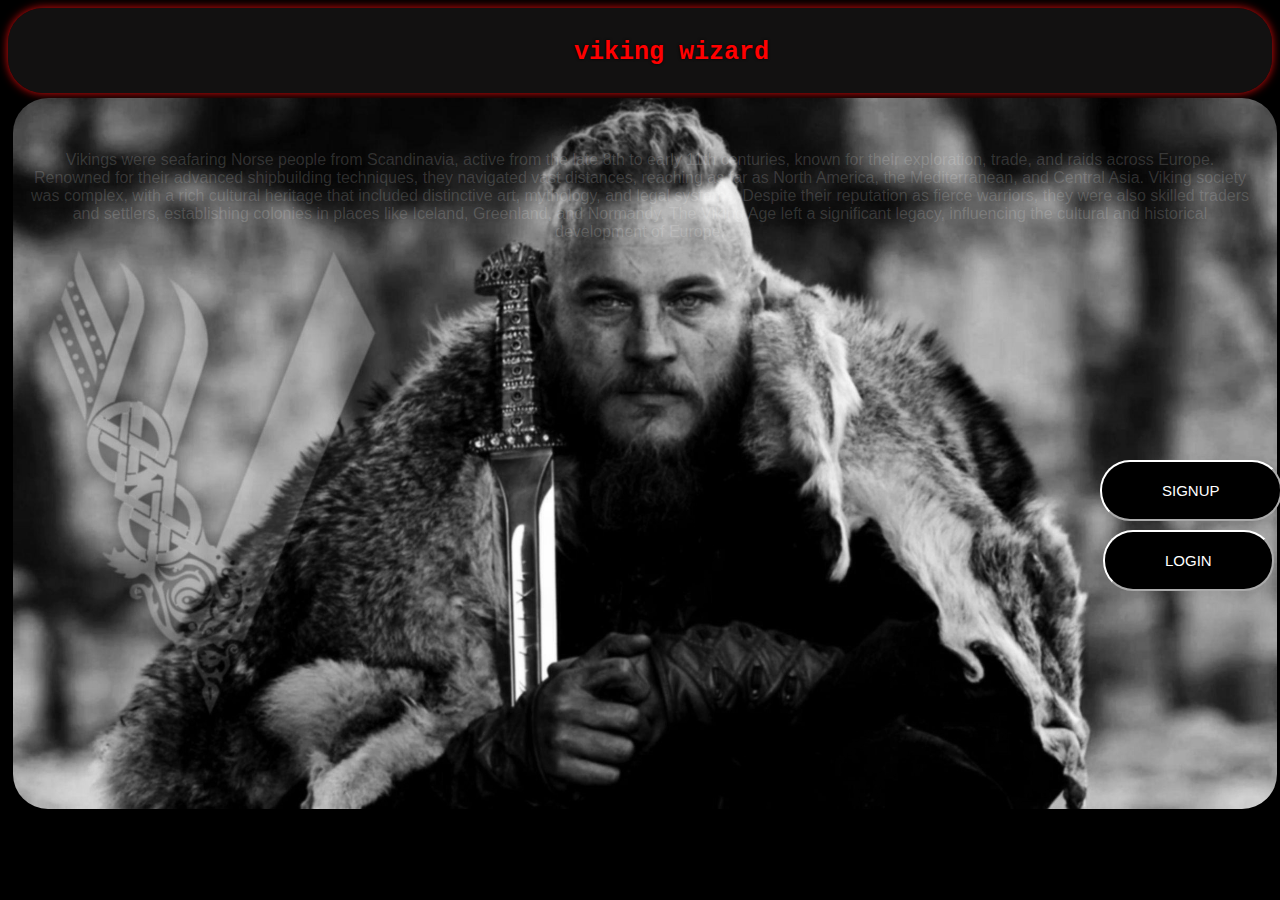
<file: project 1/index.html>
<!DOCTYPE html>
<html>
    <head>
        <title>index</title>
        <script src="/project 1/javascript/index.js"></script>
        <link rel="stylesheet" href="/project 1/css/index.css">
    </head>
    <body backgroundcolor="black">
        
        <header class="header">
           
            <h1 id="cname">viking wizard</h1>
            
        </header>
        <div class="imageres">
        <img src="/project 1/source/wal1.jpg"  id="img1">
        <p id="para1">Vikings were seafaring Norse people from Scandinavia, active from the late 8th to early 11th centuries, known for their exploration, trade, and raids across Europe. Renowned for their advanced shipbuilding techniques, they navigated vast distances, reaching as far as North America, the Mediterranean, and Central Asia. Viking society was complex, with a rich cultural heritage that included distinctive art, mythology, and legal systems. Despite their reputation as fierce warriors, they were also skilled traders and settlers, establishing colonies in places like Iceland, Greenland, and Normandy. The Viking Age left a significant legacy, influencing the cultural and historical development of Europe.</p>
        <form class="formbox">
        <input id="in1" type="submit" value="SIGNUP" onclick=signup()>
        <input id="in2" type="submit" value="LOGIN" onclick=signin()>
    </form>
    </div>
        
       
    </body>
</html>
</file>
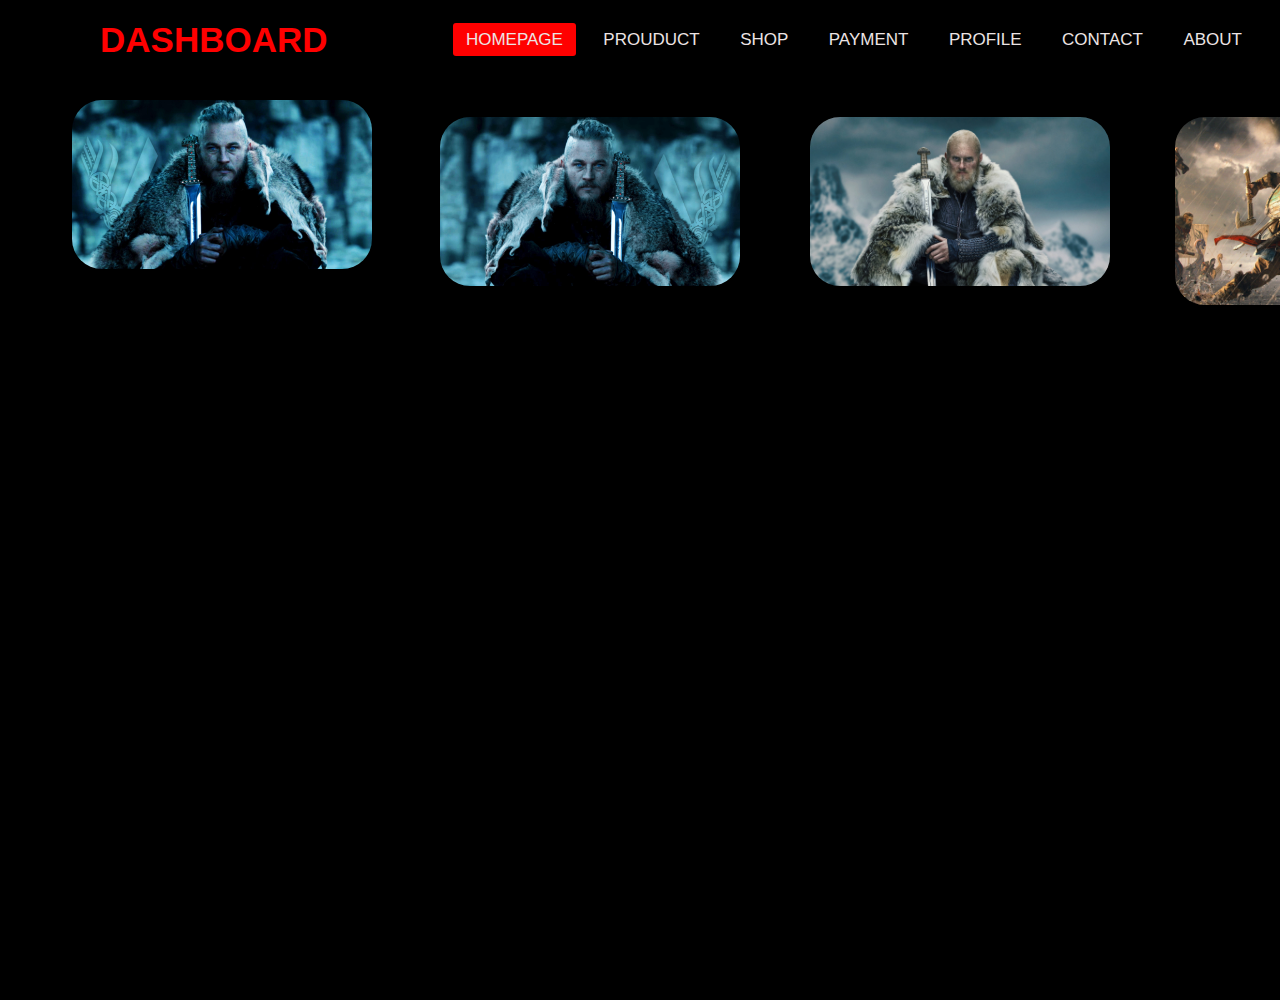
<file: project 1/code/dashboard.html>
<!DOCTYPE html>

<html lang="en">
<head>
<meta charset="UTF-8">
<title> login </title>
<link rel="stylesheet" href="/project 1/css/dashboard.css">
</head>
<body>
    <header class="header">
            
            
        <div class="nav-bar">
            <label class="logo">
                <a href="dashboard.html" id="log">DASHBOARD</a></label>
                <ul>
                    <li><a class="active" href="dashboard.html">HomePage</a></li>
                    <li><a  href="product.html">PROUDUCT</a></li>
                    <li><a href="shop.html">SHOP</a></li>
                    <li><a href="payment.html">PAYMENT</a></li>
                    <li><a href="profile.html">PROFILE</a></li>
                    <li><a href="contact.html">Contact</a></li>
                    <li><a href="about.html">ABOUT</a></li>
                    
                </ul>
            
        </div>
    </header>
            <div class="imagelist1">
            <a href="/project 1/code/pages/page1.html">
            <img src="/project 1/source/wal1.jpg" class="dasimg1">
            </a>
            <div class="text-overlay1">
            <p class="txt1">Vikings are famously known for their raids on European monasteries and settlements, beginning with the raid on the Lindisfarne monastery in 793 AD. However, they were also traders, establishing extensive trade networks across Europe, Asia, and the Middle East.</p></div>
            </div></div>
            <div class="imagelist2">
            <a href="/project 1/code/pages/page2.html">
            <img src="/project 1/source/wal2.png" class="dasimg2">
            </a>
            <div class="text-overlay2">
            <p class="txt2">Vikings are famously known for their raids on European monasteries and settlements, beginning with the raid on the Lindisfarne monastery in 793 AD. However, they were also traders, establishing extensive trade networks across Europe, Asia, and the Middle East.</p></div>
            </div>
            <div class="imagelist3">
            <a href="/project 1/code/pages/page3.html">
            <img src="/project 1/source/wal3.jpg" class="dasimg3">
            </a>
            <div class="text-overlay3">
            <p class="txt3">Vikings are famously known for their raids on European monasteries and settlements, beginning with the raid on the Lindisfarne monastery in 793 AD. However, they were also traders, establishing extensive trade networks across Europe, Asia, and the Middle East.</p></div>
            </div>
            <div class="imagelist4">
                <a href="/project 1/code/pages/page4.html">
                <img src="/project 1/source/wal4.jpg" class="dasimg4">
                </a>
                <div class="text-overlay4">
                <p class="txt3">Vikings are famously known for their raids on European monasteries and settlements, beginning with the raid on the Lindisfarne monastery in 793 AD. However, they were also traders, establishing extensive trade networks across Europe, Asia, and the Middle East.</p></div>
                </div>
</file>
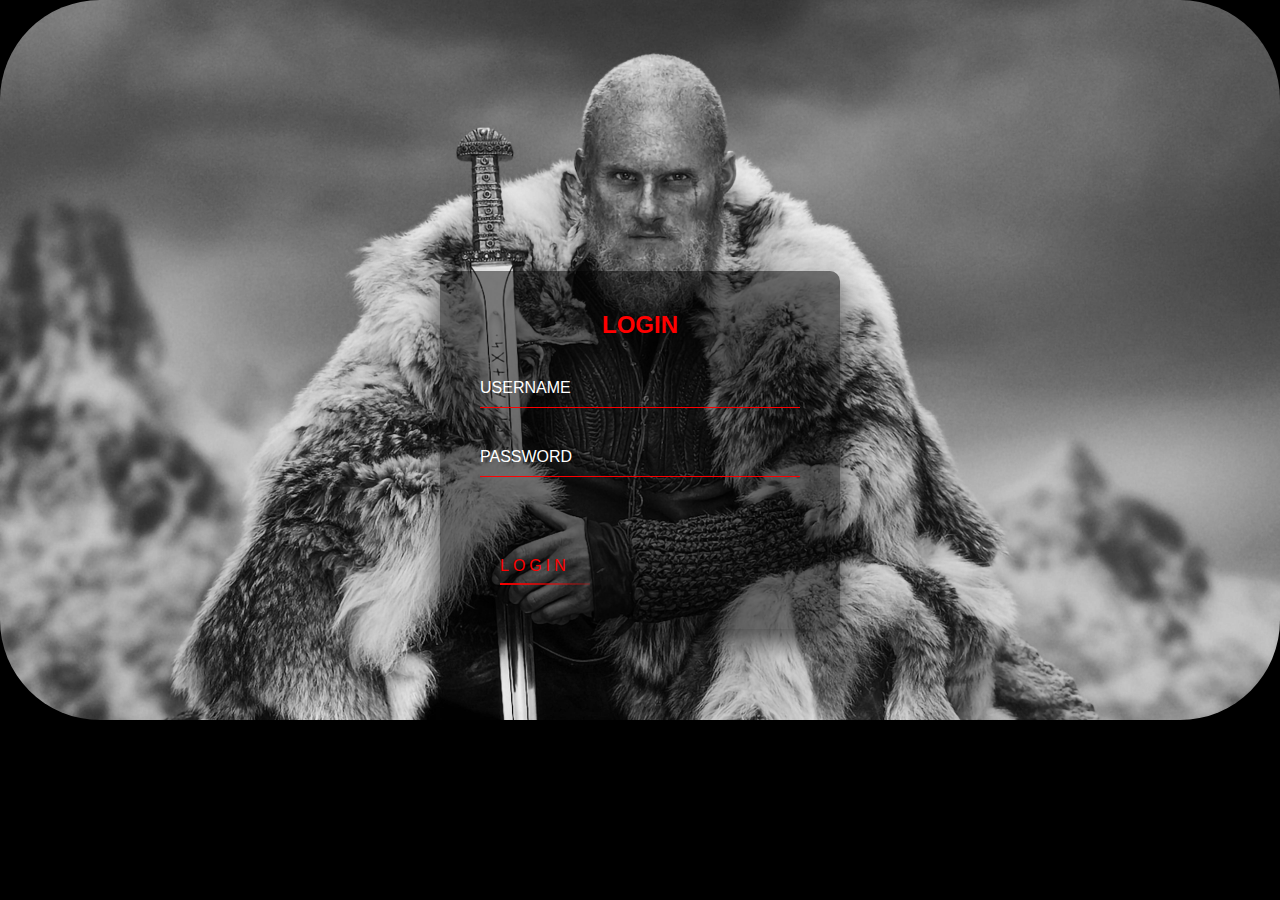
<file: project 1/code/signin.html>
<!DOCTYPE html>

<html lang="en">
<head>
<meta charset="UTF-8">
<title> login </title>
<link rel="stylesheet" href="/project 1/css/signin.css">
</head>
<body>
    <div class="section">
        <div class="video-container">
            <div class="color-overlay"></div>
            <img src="/project 1/source/wal3.jpg " height="100%" width="100%">
        </div>
    </div>
    <div class="login-box">
        <h2>LOGIN</h2>
        <form>
            <div class="user-box">
            <input type="text" name="" required="">
            <label>USERNAME</label>
            </div>
            <div class="user-box">
                <input type="password" name="" required="">
                <label>PASSWORD</label>
            </div>
            <a href="/project 1/code/dashboard.html">
                <span></span>
                <span></span>
                <span></span>
                <span></span>
                LOGIN
            </a>
            
        </form>
        
    </div>
    </div>
</body>
</file>
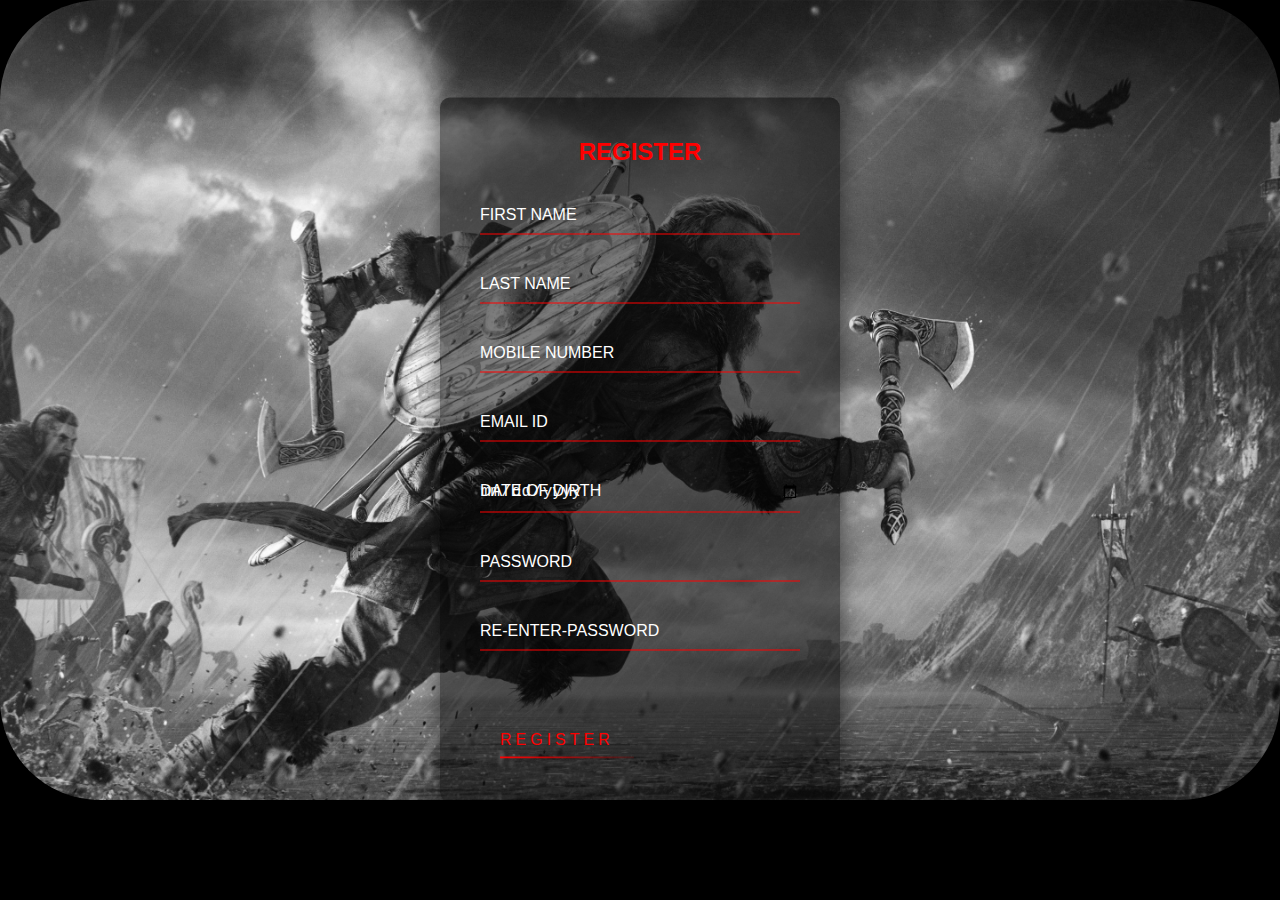
<file: project 1/code/signup.html>
<!DOCTYPE html>

<html lang="en">
<head>
<meta charset="UTF-8">
<title> REGISTER </title>
<link rel="stylesheet" href="/project 1/css/signup.css">
</head>
<body>
    <div class="section">
        <div class="video-container">
            <div class="color-overlay"></div>
            <img src="/project 1/source/wal4.jpg" height="100%" width="100%">        
        </div>
    </div>
    <div class="login-box">
        <h2>REGISTER</h2>
        <form>
            <div class="user-box">
            <input type="text" name="" required="">
            <label>FIRST NAME</label>
            </div>
            <div class="user-box">
                <input type="text" name="" required="">
                <label>LAST NAME</label>
            </div>
            <div class="user-box">
                <input type="number" name="" required="">
                <label>MOBILE NUMBER</label>
            </div>
            <div class="user-box">
                <input type="email" name="" required="">
                <label>EMAIL ID</label>
            </div>
            <div class="user-box">
                <input type="date" name="" required="">
                <label>DATE OF DIRTH</label>
            </div>
            <div class="user-box">
                <input type="password" name="" required="">
                <label>PASSWORD</label>
            </div>
            <div class="user-box">
                <input type="password" name="" required="">
                <label>RE-ENTER-PASSWORD</label>
            </div>
            <a href="#">
                <span></span>
                <span></span>
                <span></span>
                <span></span>
                REGISTER
            </a>
        </form>
    </div>
</body>
</file>
<file: project 1/css/index.css>
body{
background-color: black;    
}
.header{
       
        height: 80px;
        width: 100%;
        background-color: transparent ;
        box-shadow:0 0 10px rgb(227, 12, 12);
        padding-top: 5px;
        padding: auto;
        top: 10px;
        position: fill;
        line-gap-override: 5px;
        transform: translate(-1%,-10%,-10%);
        border-radius: 35px;  
        background-color: rgba(28, 27, 27, 0.648);
 
        
 }
 .header:hover{
    box-shadow:0 0 30px rgb(227, 12, 12);

 }
 #cname{
    color: red;
    font-family: 'Courier New', Courier, monospace;
    font-size: 25px;
    padding-left: 5%;
    padding-top: 1.5%;
    font-weight: 50px;
    text-shadow: 0 0 3px black;
    margin-top: 0.5%; 
    text-align: center;   
}
#img1{
    height: 100%;
    width: 100%;
    margin: 5px;
    filter: grayscale(100%);
    border-radius: 35px;
}
#img1:hover{
   
    filter: grayscale(0%);
}
#para1{
    font-family: 'Franklin Gothic Medium', 'Arial Narrow', Arial, sans-serif;
    position: absolute;
    top:15%;
    left:2%;
    right: 2%;
    text-align:center;
    color:  rgba(255, 255, 255, 0.162);
    
       
}
#para1:hover{
    
    animation: fadeIn 10s ease-in-out forwards;
    color: red;
    font-size: 25px;
}

.formbox{
    height: 500px;
    width: 400px;
    background-color: transparent;
    position: absolute;
    border-radius: 35px 0px ;
    top: 300px;
    left: 1000px;
    
}
.formbox:hover{

    box-shadow:0 0 30px rgb(227, 12, 12);
    
}
#in1{
    border-radius: 30px;
    padding-top: 20px;
    padding-bottom: 20px;
    padding-left: 60px;
    padding-right: 60px;
    font-family:'Gill Sans', 'Gill Sans MT', Calibri, 'Trebuchet MS', sans-serif;
    font-size: 15px;
    border-color: white;
    background-color: black;
    color: white;
    font-weight: 30px;
    position: absolute;
    top: 160px;
    left: 100px;
}
#in1:hover{
 background-color: red;
 border-color: black;
 color: black;
 border-style:hidden;
 box-shadow:0 0 30px rgb(227, 12, 12);
}
#in2{
    border-radius: 30px;
    padding-top: 20px;
    padding-bottom: 20px;
    padding-left: 60px;
    padding-right: 60px;
    font-family:'Gill Sans', 'Gill Sans MT', Calibri, 'Trebuchet MS', sans-serif;
    font-size: 15px;
    border-color: white;
    background-color: black;
    color: white;
    font-weight: 30px;
    position: absolute;
    top: 230px;
    left: 103px;
}
#in1:hover{
 background-color: red;
 border-color: black;
 color: black;
 border-style:hidden;
 box-shadow:0 0 30px rgb(227, 12, 12);
}
#in2:hover{
    background-color: red;
    border-color: black;
    color: black;
    border-style:hidden;
    box-shadow:0 0 30px rgb(227, 12, 12);
   }
</file>
<file: project 1/css/dashboard.css>
*{
    padding: 0;
    margin: 0;
    text-decoration: none;
    list-style: none;
    box-sizing: border-box;
}
body{
    font-family: montserrat;
    background-color: black;
}
header{
    background:black;
    height: 80px;
    width: 100%;
}
label.logo{
color: rgb(14, 1, 1);
font-size: 35px;
line-height: 80px;
padding :0 100px;
font-weight: bold;
}

header ul {
    float: right;
    margin-right: 20px;
}
header ul li{
    display: inline-block;
    line-height: 80px;
    margin:0 5px;
}
header ul li a{
color: rgb(236, 228, 228);
font-size: 17px;
padding: 7px 13px;
border-radius: 3px;
text-transform: uppercase;
}
a.active,a:hover{
    background: red;
    transition: .5s;
}
.checkbtn{
    font-size: 30px;
    color: white;
    float: right;
    line-height: 80px;
    margin-right: 40px;
}
.section {
    position: relative; 
    display: flex;
    align-items: fill;
    justify-content: center;
    overflow: hidden;
  }
  body{
    margin: 0;
    padding: 0;
    font-family: 'Poppins',sans-serif;
}


header{
    background:rgba(226, 34, 34, 0);
    height: 100%;
    width: 100%;
    
}

#log{
    height: 50%;
    width: auto;
    color: red;
}
.imagelist1{
    position: absolute;
    width: 300px;
    height: 100%;
    margin: 20px;
}
.dasimg1{
    position: relative;
    width:300px ;
    height: auto;
    display: block;
    transition: transform 0.5s ease,opacity 0.5s ease;
    border-radius: 30px;
    top: 0%;
    left: 52px;
    filter:grayscale(0%);
    border-image: fill 0 linear-gradient(#0001,#000);
}
.text-overlay1 {
    position: absolute;
    top: 130px;
    width: 390px;
    left: 200px;
    transform: translate(-50%, -50%);
    opacity: 0;
    transition: opacity 0.5s ease;
    text-align:justify;
    font-family: Arial, sans-serif;
    color: red;
    background-color: rgba(13, 13, 13, 0.508);
    padding: 10px;
    border-radius: 5px;
}
.imagelist1:hover .dasimg1{
    transform: scale(1.4);
    filter: grayscale(100%);
    
}
.imagelist1:hover .text-overlay1 {
    opacity: 1;

}
.imagelist2{
    
    width: 100%;
    height: 100%;
    margin: 20px;
}
.dasimg2{
    position: absolute;
    left: 440px;
    width:300px ;
    height: auto;
    display: block;
    transition: transform 0.5s ease,opacity 0.5s ease;
    border-radius: 30px;
    top: 13%;
    filter: grayscale(0%);
}
.text-overlay2 {
    position: absolute;
    top: 225px;
    width: 390px;
    left: 590px;
    transform: translate(-50%, -50%);
    opacity: 0;
    transition: opacity 0.5s ease;
    text-align: justify;
    font-family: Arial, sans-serif;
    color: red;
    background-color: transparent;
    padding: 10px;
    border-radius: 5px;
    background-color: rgba(13, 13, 13, 0.508);

}
.imagelist2:hover .dasimg2{
    transform: scale(1.4);
    filter: grayscale(100%);
    
}
.imagelist2:hover .text-overlay2 {
    opacity: 1;
}
.imagelist3{
    
    width: 100%;
    height: 100%;
    margin: 20px;
}
.dasimg3{
    position: absolute;
    left: 810px;
    width:300px ;
    height: auto;
    display: block;
    transition: transform 0.5s ease,opacity 0.5s ease;
    border-radius: 30px;
    top: 13%;
    filter: grayscale(0%);
}
.text-overlay3{
    position: absolute;
    top: 225px;
    width: 390px;
    left: 960px;
    transform: translate(-50%, -50%);
    opacity: 0;
    transition: opacity 0.5s ease;
    text-align:justify;
    font-family: Arial, sans-serif;
    color: red;
    background-color: transparent;
    padding: 10px;
    border-radius: 5px;
    background-color: rgba(13, 13, 13, 0.508);

}
.imagelist3:hover .dasimg3{
    transform: scale(1.4);
    filter: grayscale(100%);
    
}
.imagelist3:hover .text-overlay3 {
    opacity: 1;
}
.imagelist4{
    
    width: 100%;
    height: 100%;
    margin: 20px;
}
.dasimg4{
    position: absolute;
    left: 1175px;
    width:300px ;
    height: auto;
    display: block;
    transition: transform 0.5s ease,opacity 0.5s ease;
    border-radius: 30px;
    top: 13%;
    filter: grayscale(0%);
}
.text-overlay4{
    position: absolute;
    top: 225px;
    width: 390px;
    left: 1330px;
    transform: translate(-50%, -50%);
    opacity: 0;
    transition: opacity 0.5s ease;
    text-align:justify;
    font-family: Arial, sans-serif;
    color: red;
    background-color: transparent;
    padding: 10px;
    border-radius: 5px;
    background-color: rgba(13, 13, 13, 0.508);

}
.imagelist4:hover .dasimg4{
    transform: scale(1.4);
    filter: grayscale(100%);
}
.imagelist4:hover .text-overlay4 {
    opacity: 1;
}
</file>
<file: project 1/css/signin.css>
body{
    margin: 0;
    padding: 0;
    font-family: 'Poppins',sans-serif;
    background-color: black;
}


header{
    background:rgba(226, 34, 34, 0);
    height: 100%;
    width: 100%;
}
img{
    border-radius: 100px;
    filter: grayscale(100%);
}
img:hover{
    filter: grayscale(0%);

}
.login-box{
    position: absolute;
    top: 50%;
    left: 50%;
    width: 400px;
    padding: 40px;
    transform: translate(-50%,-50%);
    background: rgba(0, 0, 0, .5);
    box-sizing: border-box;
    box-shadow: 0 15px 25px rgba(0, 0, 0, .6);
    border-radius: 10px;
}
.login-box h2{
    margin: 0 0 30px;
    padding: 0;
    color: red;
    text-align: center;
}
.login-box .user-box{
    position: relative;
}
.login-box .user-box input{
    width: 100%;
    padding: 10px 0;
    font-size: 16px;
    color: rgb(247, 247, 247);
    margin-bottom: 30px;
    border: none;
    font-family: 'Courier New', Courier, monospace;
    border-bottom: 1px solid red;
    outline: none;
    background: transparent;
}
.login-box .user-box label{
    position: absolute;
    top: 0;
    left: 0;
    padding: 10px 0;
    font-size: 16px;
    color: #fff;
    pointer-events: none;
    transition: .5s;
}
.login-box .user-box input:focus ~ label,
.login-box .user-box input:valid ~ label{
    top: -20px;
    left: 0;
    color: red;
    font-size: 12px;
}
.login-box form a{
    position: relative;
    display: inline-block;
    padding: 10px 20px;
    color: red;
    font-size: 16px;
    text-decoration: none;
    text-transform: uppercase;
    overflow: hidden;
    transition: .5s;
    margin-top: 40px;
    letter-spacing: 4px;
}
.login-box a:hover{
    background: red;
    color: #fff;
    border-radius: 5px;
    box-shadow: 0 0 5px red,
                0 0 25px red,
                0 0 50px red,
                0 0 100px red;
}
.login-box a span{
    position: absolute;
    display: block;
}
.login-box a span:nth-child(1){
    top: 0;
    left: -100%;
    width: 100%;
    height: 2px;
    background: linear-gradient(90deg,transparent,red);
    animation: btn-anim1 1s linear infinite;
}
@keyframes btn-anim1 {
    0%{
        left: -100px;
    }
    50%,100%{
        left: 100%;
    }
}
.login-box a span:nth-child(2){
    top: -100%;
    right: 0;
    width: 2px;
    height: 100%;
    background: linear-gradient(180deg,transparent,red);
    animation: btn-anim2 1s  linear infinite;
    animation-delay: .25s;
}
@keyframes btn-anim2 {
    0%{
        top: -100px;
    }
    50%,100%{
        top: 100%;
    }
}
.login-box a span:nth-child(3){
    bottom: 0;
    right:-100;
    width: 100%;
    height: 2px;
    background: linear-gradient(270deg,transparent,red);
    animation: btn-anim3 1s  linear infinite;
    animation-delay: .5s;
}
@keyframes btn-anim3 {
    0%{
        right: -100px;
    }
    50%,100%{
        right: 100%;
    }
}
.login-box a span:nth-child(4){
    bottom: 100%;
    left: 0;
    width: 2px;
    height: 100%;
    background: linear-gradient(270deg,transparent,red);
    animation: btn-anim4 1s  linear infinite;
    animation-delay: .75s;
}
@keyframes btn-anim4 {
    0%{
        bottom: -100px;
    }
    50%,100%{
        bottom: 100%;
    }
}
</file>
<file: project 1/css/signup.css>
body{
    margin: 0;
    padding: 0;
    font-family: 'Poppins',sans-serif;
    background-color: black;
}


header{
    background:rgba(226, 34, 34, 0);
    height: 100%;
    width: 100%;
}
img{
    border-radius: 100px;
    filter: grayscale(100%);
}
img:hover{
    filter: grayscale(0%);

}
.login-box{
    position: absolute;
    top: 50%;
    left: 50%;
    width: 400px;
    padding: 40px;
    transform: translate(-50%,-50%);
    background: rgba(0, 0, 0, .5);
    box-sizing: border-box;
    box-shadow: 0 15px 25px rgba(0, 0, 0, .6);
    border-radius: 10px;
}
.login-box h2{
    margin: 0 0 30px;
    padding: 0;
    color: red;
    text-align: center;
}
.login-box .user-box{
    position: relative;
}
.login-box .user-box input{
    width: 100%;
    padding: 10px 0;
    font-size: 16px;
    color: rgb(247, 247, 247);
    margin-bottom: 30px;
    border: none;
    font-family: 'Courier New', Courier, monospace;
    border-bottom: 1px solid red;
    outline: none;
    background: transparent;
}
.login-box .user-box label{
    position: absolute;
    top: 0;
    left: 0;
    padding: 10px 0;
    font-size: 16px;
    color: #fff;
    pointer-events: none;
    transition: .5s;
}
.login-box .user-box input:focus ~ label,
.login-box .user-box input:valid ~ label{
    top: -20px;
    left: 0;
    color: red;
    font-size: 12px;
}
.login-box form a{
    position: relative;
    display: inline-block;
    padding: 10px 20px;
    color: red;
    font-size: 16px;
    text-decoration: none;
    text-transform: uppercase;
    overflow: hidden;
    transition: .5s;
    margin-top: 40px;
    letter-spacing: 4px;
}
.login-box a:hover{
    background: red;
    color: #fff;
    border-radius: 5px;
    box-shadow: 0 0 5px red,
                0 0 25px red,
                0 0 50px red,
                0 0 100px red;
}
.login-box a span{
    position: absolute;
    display: block;
}
.login-box a span:nth-child(1){
    top: 0;
    left: -100%;
    width: 100%;
    height: 2px;
    background: linear-gradient(90deg,transparent,red);
    animation: btn-anim1 1s linear infinite;
}
@keyframes btn-anim1 {
    0%{
        left: -100px;
    }
    50%,100%{
        left: 100%;
    }
}
.login-box a span:nth-child(2){
    top: -100%;
    right: 0;
    width: 2px;
    height: 100%;
    background: linear-gradient(180deg,transparent,red);
    animation: btn-anim2 1s  linear infinite;
    animation-delay: .25s;
}
@keyframes btn-anim2 {
    0%{
        top: -100px;
    }
    50%,100%{
        top: 100%;
    }
}
.login-box a span:nth-child(3){
    bottom: 0;
    right:-100;
    width: 100%;
    height: 2px;
    background: linear-gradient(270deg,transparent,red);
    animation: btn-anim3 1s  linear infinite;
    animation-delay: .5s;
}
@keyframes btn-anim3 {
    0%{
        right: -100px;
    }
    50%,100%{
        right: 100%;
    }
}
.login-box a span:nth-child(4){
    bottom: 100%;
    left: 0;
    width: 2px;
    height: 100%;
    background: linear-gradient(270deg,transparent,red);
    animation: btn-anim4 1s  linear infinite;
    animation-delay: .75s;
}
@keyframes btn-anim4 {
    0%{
        bottom: -100px;
    }
    50%,100%{
        bottom: 100%;
    }
}
</file>
